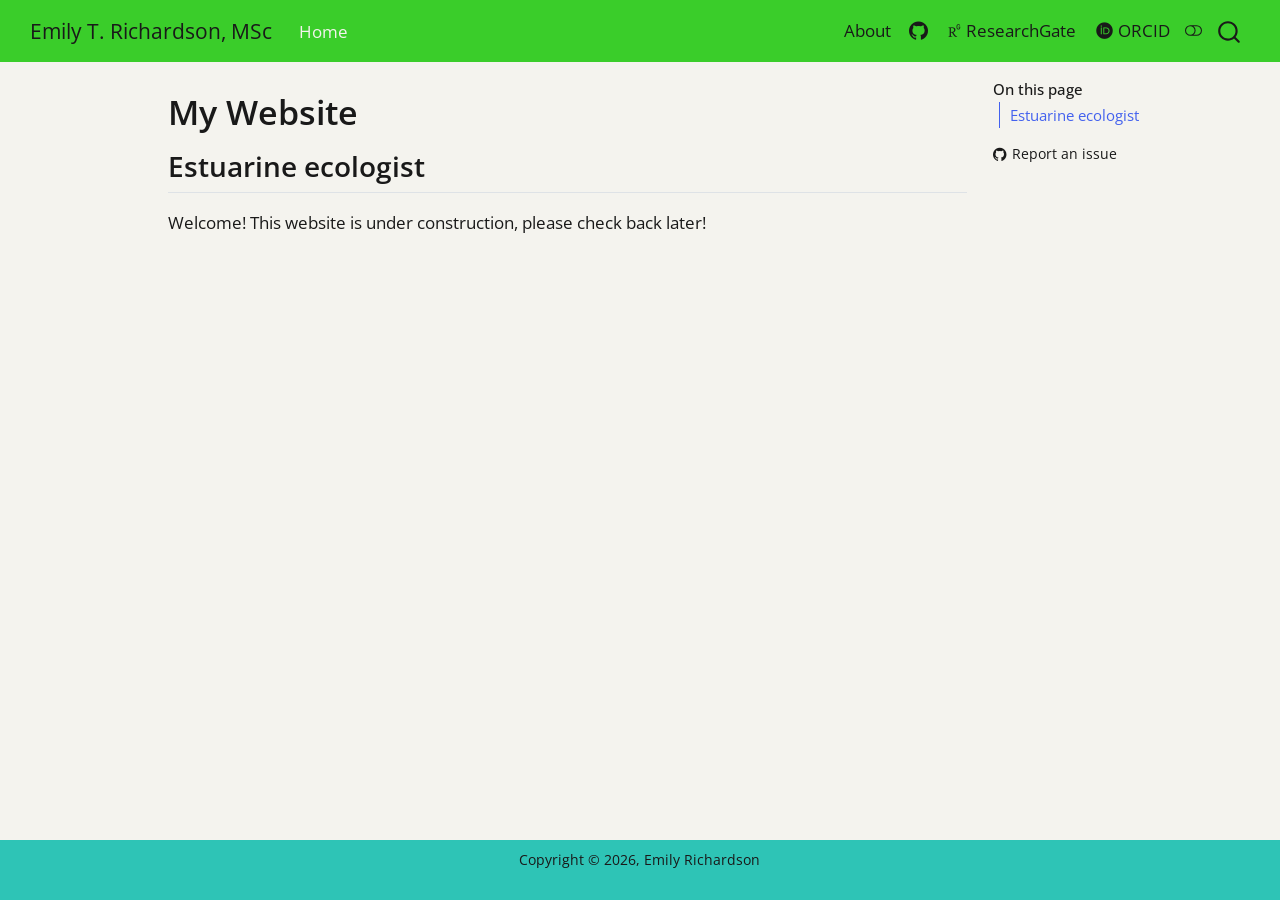
<file: index.html>
<!DOCTYPE html>
<html xmlns="http://www.w3.org/1999/xhtml" lang="en" xml:lang="en"><head>

<meta charset="utf-8">
<meta name="generator" content="quarto-1.9.38">

<meta name="viewport" content="width=device-width, initial-scale=1.0, user-scalable=yes">


<title>My Website – Emily T. Richardson, MSc</title>
<style>
/* Default styles provided by pandoc.
** See https://pandoc.org/MANUAL.html#variables-for-html for config info.
*/
code{white-space: pre-wrap;}
span.smallcaps{font-variant: small-caps;}
div.columns{display: flex; gap: min(4vw, 1.5em);}
div.column{flex: auto; overflow-x: auto;}
div.hanging-indent{margin-left: 1.5em; text-indent: -1.5em;}
ul.task-list{list-style: none;}
ul.task-list li input[type="checkbox"] {
  width: 0.8em;
  margin: 0 0.8em 0.2em -1em; /* quarto-specific, see https://github.com/quarto-dev/quarto-cli/issues/4556 */ 
  vertical-align: middle;
}
</style>


<script src="site_libs/quarto-nav/quarto-nav.js"></script>
<script src="site_libs/quarto-nav/headroom.min.js"></script>
<script src="site_libs/clipboard/clipboard.min.js"></script>
<script src="site_libs/quarto-search/autocomplete.umd.js"></script>
<script src="site_libs/quarto-search/fuse.min.js"></script>
<script src="site_libs/quarto-search/quarto-search.js"></script>
<meta name="quarto:offset" content="./">
<script src="site_libs/quarto-html/quarto.js" type="module"></script>
<script src="site_libs/quarto-html/tabsets/tabsets.js" type="module"></script>
<script src="site_libs/quarto-html/popper.min.js"></script>
<script src="site_libs/quarto-html/tippy.umd.min.js"></script>
<script src="site_libs/quarto-html/anchor.min.js"></script>
<link href="site_libs/quarto-html/tippy.css" rel="stylesheet">
<link href="site_libs/quarto-html/quarto-syntax-highlighting-15634bcf2e68342d4ad2dfa704d543f6.css" rel="stylesheet" class="quarto-color-scheme" id="quarto-text-highlighting-styles">
<link href="site_libs/quarto-html/quarto-syntax-highlighting-dark-0a6b7249c26820e032cb0bd839ff02b1.css" rel="stylesheet" class="quarto-color-scheme quarto-color-alternate" id="quarto-text-highlighting-styles">
<link href="site_libs/quarto-html/quarto-syntax-highlighting-15634bcf2e68342d4ad2dfa704d543f6.css" rel="stylesheet" class="quarto-color-scheme-extra" id="quarto-text-highlighting-styles">
<script src="site_libs/bootstrap/bootstrap.min.js"></script>
<link href="site_libs/bootstrap/bootstrap-icons.css" rel="stylesheet">
<link href="site_libs/bootstrap/bootstrap-7b75dc61f9dab1d1d333e1cc34845684.min.css" rel="stylesheet" append-hash="true" class="quarto-color-scheme" id="quarto-bootstrap" data-mode="light">
<link href="site_libs/bootstrap/bootstrap-dark-8567b7510f5bb4a845d8d3d6c8f8e2b7.min.css" rel="stylesheet" append-hash="true" class="quarto-color-scheme quarto-color-alternate" id="quarto-bootstrap" data-mode="dark">
<link href="site_libs/bootstrap/bootstrap-7b75dc61f9dab1d1d333e1cc34845684.min.css" rel="stylesheet" append-hash="true" class="quarto-color-scheme-extra" id="quarto-bootstrap" data-mode="light">
<link href="site_libs/quarto-contrib/academicons-1.9.4/all.css" rel="stylesheet">
<link href="site_libs/quarto-contrib/academicons-1.9.4/size.css" rel="stylesheet">
<script id="quarto-search-options" type="application/json">{
  "location": "navbar",
  "copy-button": false,
  "collapse-after": 3,
  "panel-placement": "end",
  "type": "overlay",
  "limit": 50,
  "keyboard-shortcut": [
    "f",
    "/",
    "s"
  ],
  "show-item-context": false,
  "language": {
    "search-no-results-text": "No results",
    "search-matching-documents-text": "matching documents",
    "search-copy-link-title": "Copy link to search",
    "search-hide-matches-text": "Hide additional matches",
    "search-more-match-text": "more match in this document",
    "search-more-matches-text": "more matches in this document",
    "search-clear-button-title": "Clear",
    "search-text-placeholder": "",
    "search-detached-cancel-button-title": "Cancel",
    "search-submit-button-title": "Submit",
    "search-label": "Search"
  }
}</script>


</head>

<body class="nav-fixed quarto-light"><script id="quarto-html-before-body" type="application/javascript">
    const toggleBodyColorMode = (bsSheetEl) => {
      const mode = bsSheetEl.getAttribute("data-mode");
      const bodyEl = window.document.querySelector("body");
      if (mode === "dark") {
        bodyEl.classList.add("quarto-dark");
        bodyEl.classList.remove("quarto-light");
      } else {
        bodyEl.classList.add("quarto-light");
        bodyEl.classList.remove("quarto-dark");
      }
    }
    const toggleBodyColorPrimary = () => {
      const bsSheetEl = window.document.querySelector("link#quarto-bootstrap:not([rel=disabled-stylesheet])");
      if (bsSheetEl) {
        toggleBodyColorMode(bsSheetEl);
      }
    }
    const setColorSchemeToggle = (alternate) => {
      const toggles = window.document.querySelectorAll('.quarto-color-scheme-toggle');
      for (let i=0; i < toggles.length; i++) {
        const toggle = toggles[i];
        if (toggle) {
          if (alternate) {
            toggle.classList.add("alternate");
          } else {
            toggle.classList.remove("alternate");
          }
        }
      }
    };
    const toggleColorMode = (alternate) => {
      // Switch the stylesheets
      const primaryStylesheets = window.document.querySelectorAll('link.quarto-color-scheme:not(.quarto-color-alternate)');
      const alternateStylesheets = window.document.querySelectorAll('link.quarto-color-scheme.quarto-color-alternate');
      manageTransitions('#quarto-margin-sidebar .nav-link', false);
      if (alternate) {
        // note: dark is layered on light, we don't disable primary!
        enableStylesheet(alternateStylesheets);
        for (const sheetNode of alternateStylesheets) {
          if (sheetNode.id === "quarto-bootstrap") {
            toggleBodyColorMode(sheetNode);
          }
        }
      } else {
        disableStylesheet(alternateStylesheets);
        enableStylesheet(primaryStylesheets)
        toggleBodyColorPrimary();
      }
      manageTransitions('#quarto-margin-sidebar .nav-link', true);
      // Switch the toggles
      setColorSchemeToggle(alternate)
      // Hack to workaround the fact that safari doesn't
      // properly recolor the scrollbar when toggling (#1455)
      if (navigator.userAgent.indexOf('Safari') > 0 && navigator.userAgent.indexOf('Chrome') == -1) {
        manageTransitions("body", false);
        window.scrollTo(0, 1);
        setTimeout(() => {
          window.scrollTo(0, 0);
          manageTransitions("body", true);
        }, 40);
      }
    }
    const disableStylesheet = (stylesheets) => {
      for (let i=0; i < stylesheets.length; i++) {
        const stylesheet = stylesheets[i];
        stylesheet.rel = 'disabled-stylesheet';
      }
    }
    const enableStylesheet = (stylesheets) => {
      for (let i=0; i < stylesheets.length; i++) {
        const stylesheet = stylesheets[i];
        if(stylesheet.rel !== 'stylesheet') { // for Chrome, which will still FOUC without this check
          stylesheet.rel = 'stylesheet';
        }
      }
    }
    const manageTransitions = (selector, allowTransitions) => {
      const els = window.document.querySelectorAll(selector);
      for (let i=0; i < els.length; i++) {
        const el = els[i];
        if (allowTransitions) {
          el.classList.remove('notransition');
        } else {
          el.classList.add('notransition');
        }
      }
    }
    const isFileUrl = () => {
      return window.location.protocol === 'file:';
    }
    const hasAlternateSentinel = () => {
      let styleSentinel = getColorSchemeSentinel();
      if (styleSentinel !== null) {
        return styleSentinel === "alternate";
      } else {
        return false;
      }
    }
    const setStyleSentinel = (alternate) => {
      const value = alternate ? "alternate" : "default";
      if (!isFileUrl()) {
        window.localStorage.setItem("quarto-color-scheme", value);
      } else {
        localAlternateSentinel = value;
      }
    }
    const getColorSchemeSentinel = () => {
      if (!isFileUrl()) {
        const storageValue = window.localStorage.getItem("quarto-color-scheme");
        return storageValue != null ? storageValue : localAlternateSentinel;
      } else {
        return localAlternateSentinel;
      }
    }
    const toggleGiscusIfUsed = (isAlternate, darkModeDefault) => {
      const baseTheme = document.querySelector('#giscus-base-theme')?.value ?? 'light';
      const alternateTheme = document.querySelector('#giscus-alt-theme')?.value ?? 'dark';
      let newTheme = '';
      if(authorPrefersDark) {
        newTheme = isAlternate ? baseTheme : alternateTheme;
      } else {
        newTheme = isAlternate ? alternateTheme : baseTheme;
      }
      const changeGiscusTheme = () => {
        // From: https://github.com/giscus/giscus/issues/336
        const sendMessage = (message) => {
          const iframe = document.querySelector('iframe.giscus-frame');
          if (!iframe) return;
          iframe.contentWindow.postMessage({ giscus: message }, 'https://giscus.app');
        }
        sendMessage({
          setConfig: {
            theme: newTheme
          }
        });
      }
      const isGiscussLoaded = window.document.querySelector('iframe.giscus-frame') !== null;
      if (isGiscussLoaded) {
        changeGiscusTheme();
      }
    };
    const authorPrefersDark = false;
    const darkModeDefault = authorPrefersDark;
      document.querySelector('link#quarto-text-highlighting-styles.quarto-color-scheme-extra').rel = 'disabled-stylesheet';
      document.querySelector('link#quarto-bootstrap.quarto-color-scheme-extra').rel = 'disabled-stylesheet';
    let localAlternateSentinel = darkModeDefault ? 'alternate' : 'default';
    // Dark / light mode switch
    window.quartoToggleColorScheme = () => {
      // Read the current dark / light value
      let toAlternate = !hasAlternateSentinel();
      toggleColorMode(toAlternate);
      setStyleSentinel(toAlternate);
      toggleGiscusIfUsed(toAlternate, darkModeDefault);
      window.dispatchEvent(new Event('resize'));
    };
    // Switch to dark mode if need be
    if (hasAlternateSentinel()) {
      toggleColorMode(true);
    } else {
      toggleColorMode(false);
    }
  </script>

<div id="quarto-search-results"></div>
  <header id="quarto-header" class="headroom fixed-top">
    <nav class="navbar navbar-expand-lg " data-bs-theme="dark">
      <div class="navbar-container container-fluid">
      <div class="navbar-brand-container mx-auto">
    <a class="navbar-brand" href="./index.html">
    <span class="navbar-title">Emily T. Richardson, MSc</span>
    </a>
  </div>
            <div id="quarto-search" class="" title="Search"></div>
          <button class="navbar-toggler" type="button" data-bs-toggle="collapse" data-bs-target="#navbarCollapse" aria-controls="navbarCollapse" role="menu" aria-expanded="false" aria-label="Toggle navigation" onclick="if (window.quartoToggleHeadroom) { window.quartoToggleHeadroom(); }">
  <span class="navbar-toggler-icon"></span>
</button>
          <div class="collapse navbar-collapse" id="navbarCollapse">
            <ul class="navbar-nav navbar-nav-scroll me-auto">
  <li class="nav-item">
    <a class="nav-link active" href="./index.html" aria-current="page"> 
<span class="menu-text">Home</span></a>
  </li>  
</ul>
            <ul class="navbar-nav navbar-nav-scroll ms-auto">
  <li class="nav-item">
    <a class="nav-link" href="./about.html"> 
<span class="menu-text">About</span></a>
  </li>  
  <li class="nav-item compact">
    <a class="nav-link" href="https://github.com/etrichardson/etrichardson.github.io"> <i class="bi bi-github" role="img">
</i> 
<span class="menu-text"></span></a>
  </li>  
  <li class="nav-item">
    <a class="nav-link" href="https://www.researchgate.net/profile/Emily-Richardson-33"> 
<span class="menu-text"><i class="ai  ai-researchgate" aria-label="researchgate"></i> ResearchGate</span></a>
  </li>  
  <li class="nav-item">
    <a class="nav-link" href="https://orcid.org/0000-0003-2696-8266"> 
<span class="menu-text"><i class="ai  ai-orcid" aria-label="orcid"></i> ORCID</span></a>
  </li>  
</ul>
          </div> <!-- /navcollapse -->
            <div class="quarto-navbar-tools">
  <a href="" class="quarto-color-scheme-toggle quarto-navigation-tool  px-1" onclick="window.quartoToggleColorScheme(); return false;" title="Toggle dark mode"><i class="bi"></i></a>
</div>
      </div> <!-- /container-fluid -->
    </nav>
</header>
<!-- content -->
<div id="quarto-content" class="quarto-container page-columns page-rows-contents page-layout-article page-navbar">
<!-- sidebar -->
<!-- margin-sidebar -->
    <div id="quarto-margin-sidebar" class="sidebar margin-sidebar">
        <nav id="TOC" role="doc-toc" class="toc-active">
    <h2 id="toc-title">On this page</h2>
   
  <ul>
  <li><a href="#estuarine-ecologist" id="toc-estuarine-ecologist" class="nav-link active" data-scroll-target="#estuarine-ecologist">Estuarine ecologist</a></li>
  </ul>
<div class="toc-actions"><ul><li><a href="https://github.com/etrichardson/etrichardson.github.io/issues/new" class="toc-action"><i class="bi bi-github"></i>Report an issue</a></li></ul></div></nav>
    </div>
<!-- main -->
<main class="content" id="quarto-document-content">


<header id="title-block-header" class="quarto-title-block default">
<div class="quarto-title">
<h1 class="title">My Website</h1>
</div>



<div class="quarto-title-meta">

    
  
    
  </div>
  


</header>


<section id="estuarine-ecologist" class="level2">
<h2 class="anchored" data-anchor-id="estuarine-ecologist">Estuarine ecologist</h2>
<p>Welcome! This website is under construction, please check back later!</p>


</section>

</main> <!-- /main -->
<script id="quarto-html-after-body" type="application/javascript">
  window.document.addEventListener("DOMContentLoaded", function (event) {
    // Ensure there is a toggle, if there isn't float one in the top right
    if (window.document.querySelector('.quarto-color-scheme-toggle') === null) {
      const a = window.document.createElement('a');
      a.classList.add('top-right');
      a.classList.add('quarto-color-scheme-toggle');
      a.href = "";
      a.onclick = function() { try { window.quartoToggleColorScheme(); } catch {} return false; };
      const i = window.document.createElement("i");
      i.classList.add('bi');
      a.appendChild(i);
      window.document.body.appendChild(a);
    }
    setColorSchemeToggle(hasAlternateSentinel())
    const icon = "";
    const anchorJS = new window.AnchorJS();
    anchorJS.options = {
      placement: 'right',
      icon: icon
    };
    anchorJS.add('.anchored');
    const isCodeAnnotation = (el) => {
      for (const clz of el.classList) {
        if (clz.startsWith('code-annotation-')) {                     
          return true;
        }
      }
      return false;
    }
    const onCopySuccess = function(e) {
      // button target
      const button = e.trigger;
      // don't keep focus
      button.blur();
      // flash "checked"
      button.classList.add('code-copy-button-checked');
      var currentTitle = button.getAttribute("title");
      button.setAttribute("title", "Copied!");
      let tooltip;
      if (window.bootstrap) {
        button.setAttribute("data-bs-toggle", "tooltip");
        button.setAttribute("data-bs-placement", "left");
        button.setAttribute("data-bs-title", "Copied!");
        tooltip = new bootstrap.Tooltip(button, 
          { trigger: "manual", 
            customClass: "code-copy-button-tooltip",
            offset: [0, -8]});
        tooltip.show();    
      }
      setTimeout(function() {
        if (tooltip) {
          tooltip.hide();
          button.removeAttribute("data-bs-title");
          button.removeAttribute("data-bs-toggle");
          button.removeAttribute("data-bs-placement");
        }
        button.setAttribute("title", currentTitle);
        button.classList.remove('code-copy-button-checked');
      }, 1000);
      // clear code selection
      e.clearSelection();
    }
    const getTextToCopy = function(trigger) {
      const outerScaffold = trigger.parentElement.cloneNode(true);
      const codeEl = outerScaffold.querySelector('code');
      for (const childEl of codeEl.children) {
        if (isCodeAnnotation(childEl)) {
          childEl.remove();
        }
      }
      return codeEl.innerText;
    }
    const clipboard = new window.ClipboardJS('.code-copy-button:not([data-in-quarto-modal])', {
      text: getTextToCopy
    });
    clipboard.on('success', onCopySuccess);
    if (window.document.getElementById('quarto-embedded-source-code-modal')) {
      const clipboardModal = new window.ClipboardJS('.code-copy-button[data-in-quarto-modal]', {
        text: getTextToCopy,
        container: window.document.getElementById('quarto-embedded-source-code-modal')
      });
      clipboardModal.on('success', onCopySuccess);
    }
      var localhostRegex = new RegExp(/^(?:http|https):\/\/localhost\:?[0-9]*\//);
      var mailtoRegex = new RegExp(/^mailto:/);
        var filterRegex = new RegExp("https:\/\/etrichardson\.github\.io\/");
      var isInternal = (href) => {
          return filterRegex.test(href) || localhostRegex.test(href) || mailtoRegex.test(href);
      }
      // Inspect non-navigation links and adorn them if external
     var links = window.document.querySelectorAll('a[href]:not(.nav-link):not(.navbar-brand):not(.toc-action):not(.sidebar-link):not(.sidebar-item-toggle):not(.pagination-link):not(.no-external):not([aria-hidden]):not(.dropdown-item):not(.quarto-navigation-tool):not(.about-link)');
      for (var i=0; i<links.length; i++) {
        const link = links[i];
        if (!isInternal(link.href)) {
          // undo the damage that might have been done by quarto-nav.js in the case of
          // links that we want to consider external
          if (link.dataset.originalHref !== undefined) {
            link.href = link.dataset.originalHref;
          }
            // target, if specified
            link.setAttribute("target", "_blank");
            if (link.getAttribute("rel") === null) {
              link.setAttribute("rel", "noopener");
            }
        }
      }
    function tippyHover(el, contentFn, onTriggerFn, onUntriggerFn) {
      const config = {
        allowHTML: true,
        maxWidth: 500,
        delay: 100,
        arrow: false,
        appendTo: function(el) {
            return el.parentElement;
        },
        interactive: true,
        interactiveBorder: 10,
        theme: 'quarto',
        placement: 'bottom-start',
      };
      if (contentFn) {
        config.content = contentFn;
      }
      if (onTriggerFn) {
        config.onTrigger = onTriggerFn;
      }
      if (onUntriggerFn) {
        config.onUntrigger = onUntriggerFn;
      }
      window.tippy(el, config); 
    }
    const noterefs = window.document.querySelectorAll('a[role="doc-noteref"]');
    for (var i=0; i<noterefs.length; i++) {
      const ref = noterefs[i];
      tippyHover(ref, function() {
        // use id or data attribute instead here
        let href = ref.getAttribute('data-footnote-href') || ref.getAttribute('href');
        try { href = new URL(href).hash; } catch {}
        const id = href.replace(/^#\/?/, "");
        const note = window.document.getElementById(id);
        if (note) {
          return note.innerHTML;
        } else {
          return "";
        }
      });
    }
    const xrefs = window.document.querySelectorAll('a.quarto-xref');
    const processXRef = (id, note) => {
      // Strip column container classes
      const stripColumnClz = (el) => {
        el.classList.remove("page-full", "page-columns");
        if (el.children) {
          for (const child of el.children) {
            stripColumnClz(child);
          }
        }
      }
      stripColumnClz(note)
      if (id === null || id.startsWith('sec-')) {
        // Special case sections, only their first couple elements
        const container = document.createElement("div");
        if (note.children && note.children.length > 2) {
          container.appendChild(note.children[0].cloneNode(true));
          for (let i = 1; i < note.children.length; i++) {
            const child = note.children[i];
            if (child.tagName === "P" && child.innerText === "") {
              continue;
            } else {
              container.appendChild(child.cloneNode(true));
              break;
            }
          }
          if (window.Quarto?.typesetMath) {
            window.Quarto.typesetMath(container);
          }
          return container.innerHTML
        } else {
          if (window.Quarto?.typesetMath) {
            window.Quarto.typesetMath(note);
          }
          return note.innerHTML;
        }
      } else {
        // Remove any anchor links if they are present
        const anchorLink = note.querySelector('a.anchorjs-link');
        if (anchorLink) {
          anchorLink.remove();
        }
        if (window.Quarto?.typesetMath) {
          window.Quarto.typesetMath(note);
        }
        if (note.classList.contains("callout")) {
          return note.outerHTML;
        } else {
          return note.innerHTML;
        }
      }
    }
    for (var i=0; i<xrefs.length; i++) {
      const xref = xrefs[i];
      tippyHover(xref, undefined, function(instance) {
        instance.disable();
        let url = xref.getAttribute('href');
        let hash = undefined; 
        if (url.startsWith('#')) {
          hash = url;
        } else {
          try { hash = new URL(url).hash; } catch {}
        }
        if (hash) {
          const id = hash.replace(/^#\/?/, "");
          const note = window.document.getElementById(id);
          if (note !== null) {
            try {
              const html = processXRef(id, note.cloneNode(true));
              instance.setContent(html);
            } finally {
              instance.enable();
              instance.show();
            }
          } else {
            // See if we can fetch this
            fetch(url.split('#')[0])
            .then(res => res.text())
            .then(html => {
              const parser = new DOMParser();
              const htmlDoc = parser.parseFromString(html, "text/html");
              const note = htmlDoc.getElementById(id);
              if (note !== null) {
                const html = processXRef(id, note);
                instance.setContent(html);
              } 
            }).finally(() => {
              instance.enable();
              instance.show();
            });
          }
        } else {
          // See if we can fetch a full url (with no hash to target)
          // This is a special case and we should probably do some content thinning / targeting
          fetch(url)
          .then(res => res.text())
          .then(html => {
            const parser = new DOMParser();
            const htmlDoc = parser.parseFromString(html, "text/html");
            const note = htmlDoc.querySelector('main.content');
            if (note !== null) {
              // This should only happen for chapter cross references
              // (since there is no id in the URL)
              // remove the first header
              if (note.children.length > 0 && note.children[0].tagName === "HEADER") {
                note.children[0].remove();
              }
              const html = processXRef(null, note);
              instance.setContent(html);
            } 
          }).finally(() => {
            instance.enable();
            instance.show();
          });
        }
      }, function(instance) {
      });
    }
        let selectedAnnoteEl;
        const selectorForAnnotation = ( cell, annotation) => {
          let cellAttr = 'data-code-cell="' + cell + '"';
          let lineAttr = 'data-code-annotation="' +  annotation + '"';
          const selector = 'span[' + cellAttr + '][' + lineAttr + ']';
          return selector;
        }
        const selectCodeLines = (annoteEl) => {
          const doc = window.document;
          const targetCell = annoteEl.getAttribute("data-target-cell");
          const targetAnnotation = annoteEl.getAttribute("data-target-annotation");
          const annoteSpan = window.document.querySelector(selectorForAnnotation(targetCell, targetAnnotation));
          const lines = annoteSpan.getAttribute("data-code-lines").split(",");
          const lineIds = lines.map((line) => {
            return targetCell + "-" + line;
          })
          let top = null;
          let height = null;
          let parent = null;
          if (lineIds.length > 0) {
              //compute the position of the single el (top and bottom and make a div)
              const el = window.document.getElementById(lineIds[0]);
              top = el.offsetTop;
              height = el.offsetHeight;
              parent = el.parentElement.parentElement;
            if (lineIds.length > 1) {
              const lastEl = window.document.getElementById(lineIds[lineIds.length - 1]);
              const bottom = lastEl.offsetTop + lastEl.offsetHeight;
              height = bottom - top;
            }
            if (top !== null && height !== null && parent !== null) {
              // cook up a div (if necessary) and position it 
              let div = window.document.getElementById("code-annotation-line-highlight");
              if (div === null) {
                div = window.document.createElement("div");
                div.setAttribute("id", "code-annotation-line-highlight");
                div.style.position = 'absolute';
                parent.appendChild(div);
              }
              div.style.top = top - 2 + "px";
              div.style.height = height + 4 + "px";
              div.style.left = 0;
              let gutterDiv = window.document.getElementById("code-annotation-line-highlight-gutter");
              if (gutterDiv === null) {
                gutterDiv = window.document.createElement("div");
                gutterDiv.setAttribute("id", "code-annotation-line-highlight-gutter");
                gutterDiv.style.position = 'absolute';
                const codeCell = window.document.getElementById(targetCell);
                const gutter = codeCell.querySelector('.code-annotation-gutter');
                gutter.appendChild(gutterDiv);
              }
              gutterDiv.style.top = top - 2 + "px";
              gutterDiv.style.height = height + 4 + "px";
            }
            selectedAnnoteEl = annoteEl;
          }
        };
        const unselectCodeLines = () => {
          const elementsIds = ["code-annotation-line-highlight", "code-annotation-line-highlight-gutter"];
          elementsIds.forEach((elId) => {
            const div = window.document.getElementById(elId);
            if (div) {
              div.remove();
            }
          });
          selectedAnnoteEl = undefined;
        };
          // Handle positioning of the toggle
      window.addEventListener(
        "resize",
        throttle(() => {
          elRect = undefined;
          if (selectedAnnoteEl) {
            selectCodeLines(selectedAnnoteEl);
          }
        }, 10)
      );
      function throttle(fn, ms) {
      let throttle = false;
      let timer;
        return (...args) => {
          if(!throttle) { // first call gets through
              fn.apply(this, args);
              throttle = true;
          } else { // all the others get throttled
              if(timer) clearTimeout(timer); // cancel #2
              timer = setTimeout(() => {
                fn.apply(this, args);
                timer = throttle = false;
              }, ms);
          }
        };
      }
        // Attach click handler to the DT
        const annoteDls = window.document.querySelectorAll('dt[data-target-cell]');
        for (const annoteDlNode of annoteDls) {
          annoteDlNode.addEventListener('click', (event) => {
            const clickedEl = event.target;
            if (clickedEl !== selectedAnnoteEl) {
              unselectCodeLines();
              const activeEl = window.document.querySelector('dt[data-target-cell].code-annotation-active');
              if (activeEl) {
                activeEl.classList.remove('code-annotation-active');
              }
              selectCodeLines(clickedEl);
              clickedEl.classList.add('code-annotation-active');
            } else {
              // Unselect the line
              unselectCodeLines();
              clickedEl.classList.remove('code-annotation-active');
            }
          });
        }
    const findCites = (el) => {
      const parentEl = el.parentElement;
      if (parentEl) {
        const cites = parentEl.dataset.cites;
        if (cites) {
          return {
            el,
            cites: cites.split(' ')
          };
        } else {
          return findCites(el.parentElement)
        }
      } else {
        return undefined;
      }
    };
    var bibliorefs = window.document.querySelectorAll('a[role="doc-biblioref"]');
    for (var i=0; i<bibliorefs.length; i++) {
      const ref = bibliorefs[i];
      const citeInfo = findCites(ref);
      if (citeInfo) {
        tippyHover(citeInfo.el, function() {
          var popup = window.document.createElement('div');
          citeInfo.cites.forEach(function(cite) {
            var citeDiv = window.document.createElement('div');
            citeDiv.classList.add('hanging-indent');
            citeDiv.classList.add('csl-entry');
            var biblioDiv = window.document.getElementById('ref-' + cite);
            if (biblioDiv) {
              citeDiv.innerHTML = biblioDiv.innerHTML;
            }
            popup.appendChild(citeDiv);
          });
          return popup.innerHTML;
        });
      }
    }
  });
  </script>
</div> <!-- /content -->
<footer class="footer">
  <div class="nav-footer">
    <div class="nav-footer-left">
      &nbsp;
    </div>   
    <div class="nav-footer-center">
<p>Copyright © 2026, Emily Richardson</p>
<div class="toc-actions d-sm-block d-md-none"><ul><li><a href="https://github.com/etrichardson/etrichardson.github.io/issues/new" class="toc-action"><i class="bi bi-github"></i>Report an issue</a></li></ul></div></div>
    <div class="nav-footer-right">
      &nbsp;
    </div>
  </div>
</footer>




</body></html>
</file>
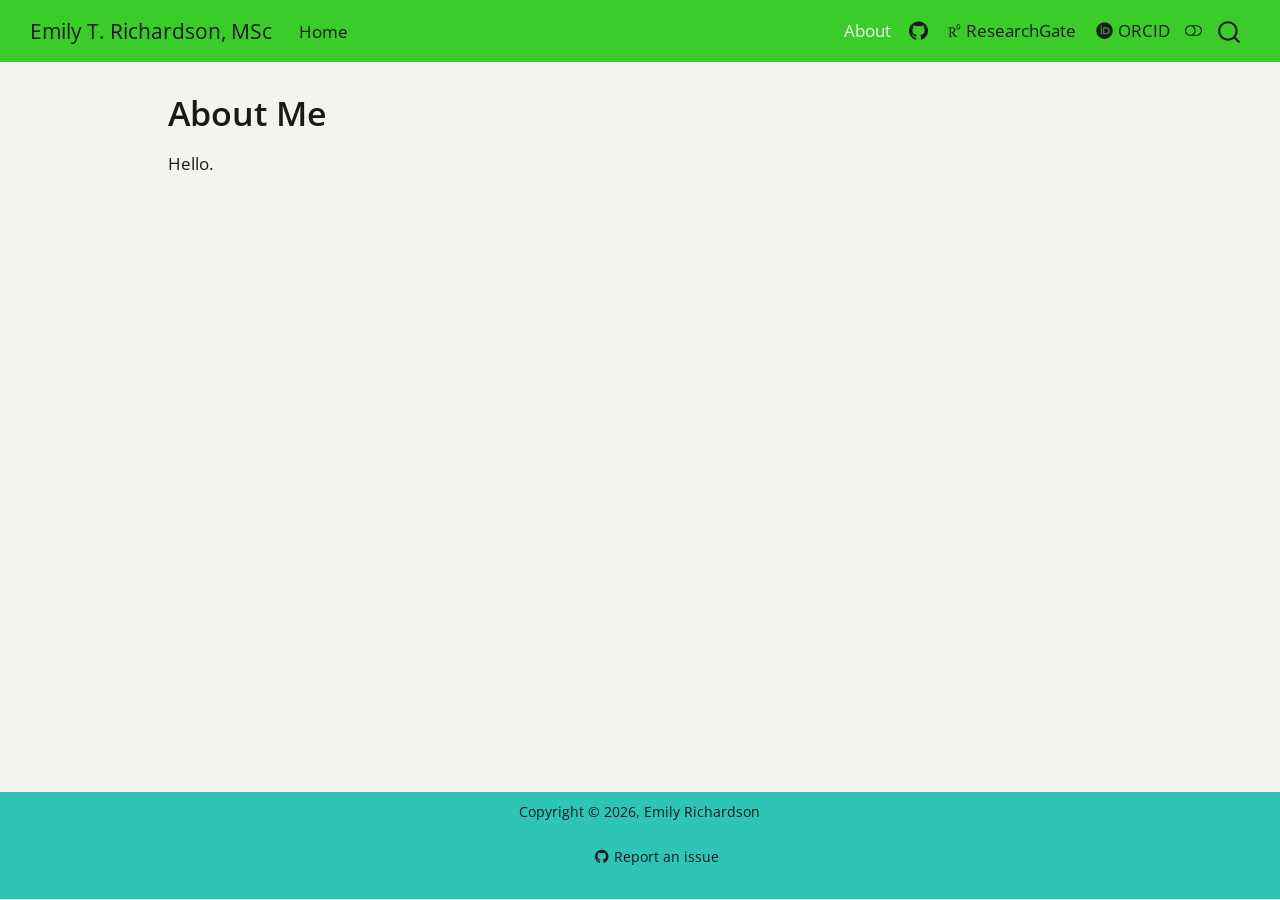
<file: about.html>
<!DOCTYPE html>
<html xmlns="http://www.w3.org/1999/xhtml" lang="en" xml:lang="en"><head>

<meta charset="utf-8">
<meta name="generator" content="quarto-1.9.38">

<meta name="viewport" content="width=device-width, initial-scale=1.0, user-scalable=yes">


<title>About Me – Emily T. Richardson, MSc</title>
<style>
/* Default styles provided by pandoc.
** See https://pandoc.org/MANUAL.html#variables-for-html for config info.
*/
code{white-space: pre-wrap;}
span.smallcaps{font-variant: small-caps;}
div.columns{display: flex; gap: min(4vw, 1.5em);}
div.column{flex: auto; overflow-x: auto;}
div.hanging-indent{margin-left: 1.5em; text-indent: -1.5em;}
ul.task-list{list-style: none;}
ul.task-list li input[type="checkbox"] {
  width: 0.8em;
  margin: 0 0.8em 0.2em -1em; /* quarto-specific, see https://github.com/quarto-dev/quarto-cli/issues/4556 */ 
  vertical-align: middle;
}
</style>


<script src="site_libs/quarto-nav/quarto-nav.js"></script>
<script src="site_libs/quarto-nav/headroom.min.js"></script>
<script src="site_libs/clipboard/clipboard.min.js"></script>
<script src="site_libs/quarto-search/autocomplete.umd.js"></script>
<script src="site_libs/quarto-search/fuse.min.js"></script>
<script src="site_libs/quarto-search/quarto-search.js"></script>
<meta name="quarto:offset" content="./">
<script src="site_libs/quarto-html/quarto.js" type="module"></script>
<script src="site_libs/quarto-html/tabsets/tabsets.js" type="module"></script>
<script src="site_libs/quarto-html/popper.min.js"></script>
<script src="site_libs/quarto-html/tippy.umd.min.js"></script>
<script src="site_libs/quarto-html/anchor.min.js"></script>
<link href="site_libs/quarto-html/tippy.css" rel="stylesheet">
<link href="site_libs/quarto-html/quarto-syntax-highlighting-15634bcf2e68342d4ad2dfa704d543f6.css" rel="stylesheet" class="quarto-color-scheme" id="quarto-text-highlighting-styles">
<link href="site_libs/quarto-html/quarto-syntax-highlighting-dark-0a6b7249c26820e032cb0bd839ff02b1.css" rel="stylesheet" class="quarto-color-scheme quarto-color-alternate" id="quarto-text-highlighting-styles">
<link href="site_libs/quarto-html/quarto-syntax-highlighting-15634bcf2e68342d4ad2dfa704d543f6.css" rel="stylesheet" class="quarto-color-scheme-extra" id="quarto-text-highlighting-styles">
<script src="site_libs/bootstrap/bootstrap.min.js"></script>
<link href="site_libs/bootstrap/bootstrap-icons.css" rel="stylesheet">
<link href="site_libs/bootstrap/bootstrap-7b75dc61f9dab1d1d333e1cc34845684.min.css" rel="stylesheet" append-hash="true" class="quarto-color-scheme" id="quarto-bootstrap" data-mode="light">
<link href="site_libs/bootstrap/bootstrap-dark-8567b7510f5bb4a845d8d3d6c8f8e2b7.min.css" rel="stylesheet" append-hash="true" class="quarto-color-scheme quarto-color-alternate" id="quarto-bootstrap" data-mode="dark">
<link href="site_libs/bootstrap/bootstrap-7b75dc61f9dab1d1d333e1cc34845684.min.css" rel="stylesheet" append-hash="true" class="quarto-color-scheme-extra" id="quarto-bootstrap" data-mode="light">
<link href="site_libs/quarto-contrib/academicons-1.9.4/all.css" rel="stylesheet">
<link href="site_libs/quarto-contrib/academicons-1.9.4/size.css" rel="stylesheet">
<script id="quarto-search-options" type="application/json">{
  "location": "navbar",
  "copy-button": false,
  "collapse-after": 3,
  "panel-placement": "end",
  "type": "overlay",
  "limit": 50,
  "keyboard-shortcut": [
    "f",
    "/",
    "s"
  ],
  "show-item-context": false,
  "language": {
    "search-no-results-text": "No results",
    "search-matching-documents-text": "matching documents",
    "search-copy-link-title": "Copy link to search",
    "search-hide-matches-text": "Hide additional matches",
    "search-more-match-text": "more match in this document",
    "search-more-matches-text": "more matches in this document",
    "search-clear-button-title": "Clear",
    "search-text-placeholder": "",
    "search-detached-cancel-button-title": "Cancel",
    "search-submit-button-title": "Submit",
    "search-label": "Search"
  }
}</script>


</head>

<body class="nav-fixed quarto-light"><script id="quarto-html-before-body" type="application/javascript">
    const toggleBodyColorMode = (bsSheetEl) => {
      const mode = bsSheetEl.getAttribute("data-mode");
      const bodyEl = window.document.querySelector("body");
      if (mode === "dark") {
        bodyEl.classList.add("quarto-dark");
        bodyEl.classList.remove("quarto-light");
      } else {
        bodyEl.classList.add("quarto-light");
        bodyEl.classList.remove("quarto-dark");
      }
    }
    const toggleBodyColorPrimary = () => {
      const bsSheetEl = window.document.querySelector("link#quarto-bootstrap:not([rel=disabled-stylesheet])");
      if (bsSheetEl) {
        toggleBodyColorMode(bsSheetEl);
      }
    }
    const setColorSchemeToggle = (alternate) => {
      const toggles = window.document.querySelectorAll('.quarto-color-scheme-toggle');
      for (let i=0; i < toggles.length; i++) {
        const toggle = toggles[i];
        if (toggle) {
          if (alternate) {
            toggle.classList.add("alternate");
          } else {
            toggle.classList.remove("alternate");
          }
        }
      }
    };
    const toggleColorMode = (alternate) => {
      // Switch the stylesheets
      const primaryStylesheets = window.document.querySelectorAll('link.quarto-color-scheme:not(.quarto-color-alternate)');
      const alternateStylesheets = window.document.querySelectorAll('link.quarto-color-scheme.quarto-color-alternate');
      manageTransitions('#quarto-margin-sidebar .nav-link', false);
      if (alternate) {
        // note: dark is layered on light, we don't disable primary!
        enableStylesheet(alternateStylesheets);
        for (const sheetNode of alternateStylesheets) {
          if (sheetNode.id === "quarto-bootstrap") {
            toggleBodyColorMode(sheetNode);
          }
        }
      } else {
        disableStylesheet(alternateStylesheets);
        enableStylesheet(primaryStylesheets)
        toggleBodyColorPrimary();
      }
      manageTransitions('#quarto-margin-sidebar .nav-link', true);
      // Switch the toggles
      setColorSchemeToggle(alternate)
      // Hack to workaround the fact that safari doesn't
      // properly recolor the scrollbar when toggling (#1455)
      if (navigator.userAgent.indexOf('Safari') > 0 && navigator.userAgent.indexOf('Chrome') == -1) {
        manageTransitions("body", false);
        window.scrollTo(0, 1);
        setTimeout(() => {
          window.scrollTo(0, 0);
          manageTransitions("body", true);
        }, 40);
      }
    }
    const disableStylesheet = (stylesheets) => {
      for (let i=0; i < stylesheets.length; i++) {
        const stylesheet = stylesheets[i];
        stylesheet.rel = 'disabled-stylesheet';
      }
    }
    const enableStylesheet = (stylesheets) => {
      for (let i=0; i < stylesheets.length; i++) {
        const stylesheet = stylesheets[i];
        if(stylesheet.rel !== 'stylesheet') { // for Chrome, which will still FOUC without this check
          stylesheet.rel = 'stylesheet';
        }
      }
    }
    const manageTransitions = (selector, allowTransitions) => {
      const els = window.document.querySelectorAll(selector);
      for (let i=0; i < els.length; i++) {
        const el = els[i];
        if (allowTransitions) {
          el.classList.remove('notransition');
        } else {
          el.classList.add('notransition');
        }
      }
    }
    const isFileUrl = () => {
      return window.location.protocol === 'file:';
    }
    const hasAlternateSentinel = () => {
      let styleSentinel = getColorSchemeSentinel();
      if (styleSentinel !== null) {
        return styleSentinel === "alternate";
      } else {
        return false;
      }
    }
    const setStyleSentinel = (alternate) => {
      const value = alternate ? "alternate" : "default";
      if (!isFileUrl()) {
        window.localStorage.setItem("quarto-color-scheme", value);
      } else {
        localAlternateSentinel = value;
      }
    }
    const getColorSchemeSentinel = () => {
      if (!isFileUrl()) {
        const storageValue = window.localStorage.getItem("quarto-color-scheme");
        return storageValue != null ? storageValue : localAlternateSentinel;
      } else {
        return localAlternateSentinel;
      }
    }
    const toggleGiscusIfUsed = (isAlternate, darkModeDefault) => {
      const baseTheme = document.querySelector('#giscus-base-theme')?.value ?? 'light';
      const alternateTheme = document.querySelector('#giscus-alt-theme')?.value ?? 'dark';
      let newTheme = '';
      if(authorPrefersDark) {
        newTheme = isAlternate ? baseTheme : alternateTheme;
      } else {
        newTheme = isAlternate ? alternateTheme : baseTheme;
      }
      const changeGiscusTheme = () => {
        // From: https://github.com/giscus/giscus/issues/336
        const sendMessage = (message) => {
          const iframe = document.querySelector('iframe.giscus-frame');
          if (!iframe) return;
          iframe.contentWindow.postMessage({ giscus: message }, 'https://giscus.app');
        }
        sendMessage({
          setConfig: {
            theme: newTheme
          }
        });
      }
      const isGiscussLoaded = window.document.querySelector('iframe.giscus-frame') !== null;
      if (isGiscussLoaded) {
        changeGiscusTheme();
      }
    };
    const authorPrefersDark = false;
    const darkModeDefault = authorPrefersDark;
      document.querySelector('link#quarto-text-highlighting-styles.quarto-color-scheme-extra').rel = 'disabled-stylesheet';
      document.querySelector('link#quarto-bootstrap.quarto-color-scheme-extra').rel = 'disabled-stylesheet';
    let localAlternateSentinel = darkModeDefault ? 'alternate' : 'default';
    // Dark / light mode switch
    window.quartoToggleColorScheme = () => {
      // Read the current dark / light value
      let toAlternate = !hasAlternateSentinel();
      toggleColorMode(toAlternate);
      setStyleSentinel(toAlternate);
      toggleGiscusIfUsed(toAlternate, darkModeDefault);
      window.dispatchEvent(new Event('resize'));
    };
    // Switch to dark mode if need be
    if (hasAlternateSentinel()) {
      toggleColorMode(true);
    } else {
      toggleColorMode(false);
    }
  </script>

<div id="quarto-search-results"></div>
  <header id="quarto-header" class="headroom fixed-top">
    <nav class="navbar navbar-expand-lg " data-bs-theme="dark">
      <div class="navbar-container container-fluid">
      <div class="navbar-brand-container mx-auto">
    <a class="navbar-brand" href="./index.html">
    <span class="navbar-title">Emily T. Richardson, MSc</span>
    </a>
  </div>
            <div id="quarto-search" class="" title="Search"></div>
          <button class="navbar-toggler" type="button" data-bs-toggle="collapse" data-bs-target="#navbarCollapse" aria-controls="navbarCollapse" role="menu" aria-expanded="false" aria-label="Toggle navigation" onclick="if (window.quartoToggleHeadroom) { window.quartoToggleHeadroom(); }">
  <span class="navbar-toggler-icon"></span>
</button>
          <div class="collapse navbar-collapse" id="navbarCollapse">
            <ul class="navbar-nav navbar-nav-scroll me-auto">
  <li class="nav-item">
    <a class="nav-link" href="./index.html"> 
<span class="menu-text">Home</span></a>
  </li>  
</ul>
            <ul class="navbar-nav navbar-nav-scroll ms-auto">
  <li class="nav-item">
    <a class="nav-link active" href="./about.html" aria-current="page"> 
<span class="menu-text">About</span></a>
  </li>  
  <li class="nav-item compact">
    <a class="nav-link" href="https://github.com/etrichardson/etrichardson.github.io"> <i class="bi bi-github" role="img">
</i> 
<span class="menu-text"></span></a>
  </li>  
  <li class="nav-item">
    <a class="nav-link" href="https://www.researchgate.net/profile/Emily-Richardson-33"> 
<span class="menu-text"><i class="ai  ai-researchgate" aria-label="researchgate"></i> ResearchGate</span></a>
  </li>  
  <li class="nav-item">
    <a class="nav-link" href="https://orcid.org/0000-0003-2696-8266"> 
<span class="menu-text"><i class="ai  ai-orcid" aria-label="orcid"></i> ORCID</span></a>
  </li>  
</ul>
          </div> <!-- /navcollapse -->
            <div class="quarto-navbar-tools">
  <a href="" class="quarto-color-scheme-toggle quarto-navigation-tool  px-1" onclick="window.quartoToggleColorScheme(); return false;" title="Toggle dark mode"><i class="bi"></i></a>
</div>
      </div> <!-- /container-fluid -->
    </nav>
</header>
<!-- content -->
<div id="quarto-content" class="quarto-container page-columns page-rows-contents page-layout-article page-navbar">
<!-- sidebar -->
<!-- margin-sidebar -->
    <div id="quarto-margin-sidebar" class="sidebar margin-sidebar zindex-bottom">
        
    </div>
<!-- main -->
<main class="content" id="quarto-document-content">


<header id="title-block-header" class="quarto-title-block default">
<div class="quarto-title">
<h1 class="title">About Me</h1>
</div>



<div class="quarto-title-meta">

    
  
    
  </div>
  


</header>


<p>Hello.</p>



</main> <!-- /main -->
<script id="quarto-html-after-body" type="application/javascript">
  window.document.addEventListener("DOMContentLoaded", function (event) {
    // Ensure there is a toggle, if there isn't float one in the top right
    if (window.document.querySelector('.quarto-color-scheme-toggle') === null) {
      const a = window.document.createElement('a');
      a.classList.add('top-right');
      a.classList.add('quarto-color-scheme-toggle');
      a.href = "";
      a.onclick = function() { try { window.quartoToggleColorScheme(); } catch {} return false; };
      const i = window.document.createElement("i");
      i.classList.add('bi');
      a.appendChild(i);
      window.document.body.appendChild(a);
    }
    setColorSchemeToggle(hasAlternateSentinel())
    const icon = "";
    const anchorJS = new window.AnchorJS();
    anchorJS.options = {
      placement: 'right',
      icon: icon
    };
    anchorJS.add('.anchored');
    const isCodeAnnotation = (el) => {
      for (const clz of el.classList) {
        if (clz.startsWith('code-annotation-')) {                     
          return true;
        }
      }
      return false;
    }
    const onCopySuccess = function(e) {
      // button target
      const button = e.trigger;
      // don't keep focus
      button.blur();
      // flash "checked"
      button.classList.add('code-copy-button-checked');
      var currentTitle = button.getAttribute("title");
      button.setAttribute("title", "Copied!");
      let tooltip;
      if (window.bootstrap) {
        button.setAttribute("data-bs-toggle", "tooltip");
        button.setAttribute("data-bs-placement", "left");
        button.setAttribute("data-bs-title", "Copied!");
        tooltip = new bootstrap.Tooltip(button, 
          { trigger: "manual", 
            customClass: "code-copy-button-tooltip",
            offset: [0, -8]});
        tooltip.show();    
      }
      setTimeout(function() {
        if (tooltip) {
          tooltip.hide();
          button.removeAttribute("data-bs-title");
          button.removeAttribute("data-bs-toggle");
          button.removeAttribute("data-bs-placement");
        }
        button.setAttribute("title", currentTitle);
        button.classList.remove('code-copy-button-checked');
      }, 1000);
      // clear code selection
      e.clearSelection();
    }
    const getTextToCopy = function(trigger) {
      const outerScaffold = trigger.parentElement.cloneNode(true);
      const codeEl = outerScaffold.querySelector('code');
      for (const childEl of codeEl.children) {
        if (isCodeAnnotation(childEl)) {
          childEl.remove();
        }
      }
      return codeEl.innerText;
    }
    const clipboard = new window.ClipboardJS('.code-copy-button:not([data-in-quarto-modal])', {
      text: getTextToCopy
    });
    clipboard.on('success', onCopySuccess);
    if (window.document.getElementById('quarto-embedded-source-code-modal')) {
      const clipboardModal = new window.ClipboardJS('.code-copy-button[data-in-quarto-modal]', {
        text: getTextToCopy,
        container: window.document.getElementById('quarto-embedded-source-code-modal')
      });
      clipboardModal.on('success', onCopySuccess);
    }
      var localhostRegex = new RegExp(/^(?:http|https):\/\/localhost\:?[0-9]*\//);
      var mailtoRegex = new RegExp(/^mailto:/);
        var filterRegex = new RegExp("https:\/\/etrichardson\.github\.io\/");
      var isInternal = (href) => {
          return filterRegex.test(href) || localhostRegex.test(href) || mailtoRegex.test(href);
      }
      // Inspect non-navigation links and adorn them if external
     var links = window.document.querySelectorAll('a[href]:not(.nav-link):not(.navbar-brand):not(.toc-action):not(.sidebar-link):not(.sidebar-item-toggle):not(.pagination-link):not(.no-external):not([aria-hidden]):not(.dropdown-item):not(.quarto-navigation-tool):not(.about-link)');
      for (var i=0; i<links.length; i++) {
        const link = links[i];
        if (!isInternal(link.href)) {
          // undo the damage that might have been done by quarto-nav.js in the case of
          // links that we want to consider external
          if (link.dataset.originalHref !== undefined) {
            link.href = link.dataset.originalHref;
          }
            // target, if specified
            link.setAttribute("target", "_blank");
            if (link.getAttribute("rel") === null) {
              link.setAttribute("rel", "noopener");
            }
        }
      }
    function tippyHover(el, contentFn, onTriggerFn, onUntriggerFn) {
      const config = {
        allowHTML: true,
        maxWidth: 500,
        delay: 100,
        arrow: false,
        appendTo: function(el) {
            return el.parentElement;
        },
        interactive: true,
        interactiveBorder: 10,
        theme: 'quarto',
        placement: 'bottom-start',
      };
      if (contentFn) {
        config.content = contentFn;
      }
      if (onTriggerFn) {
        config.onTrigger = onTriggerFn;
      }
      if (onUntriggerFn) {
        config.onUntrigger = onUntriggerFn;
      }
      window.tippy(el, config); 
    }
    const noterefs = window.document.querySelectorAll('a[role="doc-noteref"]');
    for (var i=0; i<noterefs.length; i++) {
      const ref = noterefs[i];
      tippyHover(ref, function() {
        // use id or data attribute instead here
        let href = ref.getAttribute('data-footnote-href') || ref.getAttribute('href');
        try { href = new URL(href).hash; } catch {}
        const id = href.replace(/^#\/?/, "");
        const note = window.document.getElementById(id);
        if (note) {
          return note.innerHTML;
        } else {
          return "";
        }
      });
    }
    const xrefs = window.document.querySelectorAll('a.quarto-xref');
    const processXRef = (id, note) => {
      // Strip column container classes
      const stripColumnClz = (el) => {
        el.classList.remove("page-full", "page-columns");
        if (el.children) {
          for (const child of el.children) {
            stripColumnClz(child);
          }
        }
      }
      stripColumnClz(note)
      if (id === null || id.startsWith('sec-')) {
        // Special case sections, only their first couple elements
        const container = document.createElement("div");
        if (note.children && note.children.length > 2) {
          container.appendChild(note.children[0].cloneNode(true));
          for (let i = 1; i < note.children.length; i++) {
            const child = note.children[i];
            if (child.tagName === "P" && child.innerText === "") {
              continue;
            } else {
              container.appendChild(child.cloneNode(true));
              break;
            }
          }
          if (window.Quarto?.typesetMath) {
            window.Quarto.typesetMath(container);
          }
          return container.innerHTML
        } else {
          if (window.Quarto?.typesetMath) {
            window.Quarto.typesetMath(note);
          }
          return note.innerHTML;
        }
      } else {
        // Remove any anchor links if they are present
        const anchorLink = note.querySelector('a.anchorjs-link');
        if (anchorLink) {
          anchorLink.remove();
        }
        if (window.Quarto?.typesetMath) {
          window.Quarto.typesetMath(note);
        }
        if (note.classList.contains("callout")) {
          return note.outerHTML;
        } else {
          return note.innerHTML;
        }
      }
    }
    for (var i=0; i<xrefs.length; i++) {
      const xref = xrefs[i];
      tippyHover(xref, undefined, function(instance) {
        instance.disable();
        let url = xref.getAttribute('href');
        let hash = undefined; 
        if (url.startsWith('#')) {
          hash = url;
        } else {
          try { hash = new URL(url).hash; } catch {}
        }
        if (hash) {
          const id = hash.replace(/^#\/?/, "");
          const note = window.document.getElementById(id);
          if (note !== null) {
            try {
              const html = processXRef(id, note.cloneNode(true));
              instance.setContent(html);
            } finally {
              instance.enable();
              instance.show();
            }
          } else {
            // See if we can fetch this
            fetch(url.split('#')[0])
            .then(res => res.text())
            .then(html => {
              const parser = new DOMParser();
              const htmlDoc = parser.parseFromString(html, "text/html");
              const note = htmlDoc.getElementById(id);
              if (note !== null) {
                const html = processXRef(id, note);
                instance.setContent(html);
              } 
            }).finally(() => {
              instance.enable();
              instance.show();
            });
          }
        } else {
          // See if we can fetch a full url (with no hash to target)
          // This is a special case and we should probably do some content thinning / targeting
          fetch(url)
          .then(res => res.text())
          .then(html => {
            const parser = new DOMParser();
            const htmlDoc = parser.parseFromString(html, "text/html");
            const note = htmlDoc.querySelector('main.content');
            if (note !== null) {
              // This should only happen for chapter cross references
              // (since there is no id in the URL)
              // remove the first header
              if (note.children.length > 0 && note.children[0].tagName === "HEADER") {
                note.children[0].remove();
              }
              const html = processXRef(null, note);
              instance.setContent(html);
            } 
          }).finally(() => {
            instance.enable();
            instance.show();
          });
        }
      }, function(instance) {
      });
    }
        let selectedAnnoteEl;
        const selectorForAnnotation = ( cell, annotation) => {
          let cellAttr = 'data-code-cell="' + cell + '"';
          let lineAttr = 'data-code-annotation="' +  annotation + '"';
          const selector = 'span[' + cellAttr + '][' + lineAttr + ']';
          return selector;
        }
        const selectCodeLines = (annoteEl) => {
          const doc = window.document;
          const targetCell = annoteEl.getAttribute("data-target-cell");
          const targetAnnotation = annoteEl.getAttribute("data-target-annotation");
          const annoteSpan = window.document.querySelector(selectorForAnnotation(targetCell, targetAnnotation));
          const lines = annoteSpan.getAttribute("data-code-lines").split(",");
          const lineIds = lines.map((line) => {
            return targetCell + "-" + line;
          })
          let top = null;
          let height = null;
          let parent = null;
          if (lineIds.length > 0) {
              //compute the position of the single el (top and bottom and make a div)
              const el = window.document.getElementById(lineIds[0]);
              top = el.offsetTop;
              height = el.offsetHeight;
              parent = el.parentElement.parentElement;
            if (lineIds.length > 1) {
              const lastEl = window.document.getElementById(lineIds[lineIds.length - 1]);
              const bottom = lastEl.offsetTop + lastEl.offsetHeight;
              height = bottom - top;
            }
            if (top !== null && height !== null && parent !== null) {
              // cook up a div (if necessary) and position it 
              let div = window.document.getElementById("code-annotation-line-highlight");
              if (div === null) {
                div = window.document.createElement("div");
                div.setAttribute("id", "code-annotation-line-highlight");
                div.style.position = 'absolute';
                parent.appendChild(div);
              }
              div.style.top = top - 2 + "px";
              div.style.height = height + 4 + "px";
              div.style.left = 0;
              let gutterDiv = window.document.getElementById("code-annotation-line-highlight-gutter");
              if (gutterDiv === null) {
                gutterDiv = window.document.createElement("div");
                gutterDiv.setAttribute("id", "code-annotation-line-highlight-gutter");
                gutterDiv.style.position = 'absolute';
                const codeCell = window.document.getElementById(targetCell);
                const gutter = codeCell.querySelector('.code-annotation-gutter');
                gutter.appendChild(gutterDiv);
              }
              gutterDiv.style.top = top - 2 + "px";
              gutterDiv.style.height = height + 4 + "px";
            }
            selectedAnnoteEl = annoteEl;
          }
        };
        const unselectCodeLines = () => {
          const elementsIds = ["code-annotation-line-highlight", "code-annotation-line-highlight-gutter"];
          elementsIds.forEach((elId) => {
            const div = window.document.getElementById(elId);
            if (div) {
              div.remove();
            }
          });
          selectedAnnoteEl = undefined;
        };
          // Handle positioning of the toggle
      window.addEventListener(
        "resize",
        throttle(() => {
          elRect = undefined;
          if (selectedAnnoteEl) {
            selectCodeLines(selectedAnnoteEl);
          }
        }, 10)
      );
      function throttle(fn, ms) {
      let throttle = false;
      let timer;
        return (...args) => {
          if(!throttle) { // first call gets through
              fn.apply(this, args);
              throttle = true;
          } else { // all the others get throttled
              if(timer) clearTimeout(timer); // cancel #2
              timer = setTimeout(() => {
                fn.apply(this, args);
                timer = throttle = false;
              }, ms);
          }
        };
      }
        // Attach click handler to the DT
        const annoteDls = window.document.querySelectorAll('dt[data-target-cell]');
        for (const annoteDlNode of annoteDls) {
          annoteDlNode.addEventListener('click', (event) => {
            const clickedEl = event.target;
            if (clickedEl !== selectedAnnoteEl) {
              unselectCodeLines();
              const activeEl = window.document.querySelector('dt[data-target-cell].code-annotation-active');
              if (activeEl) {
                activeEl.classList.remove('code-annotation-active');
              }
              selectCodeLines(clickedEl);
              clickedEl.classList.add('code-annotation-active');
            } else {
              // Unselect the line
              unselectCodeLines();
              clickedEl.classList.remove('code-annotation-active');
            }
          });
        }
    const findCites = (el) => {
      const parentEl = el.parentElement;
      if (parentEl) {
        const cites = parentEl.dataset.cites;
        if (cites) {
          return {
            el,
            cites: cites.split(' ')
          };
        } else {
          return findCites(el.parentElement)
        }
      } else {
        return undefined;
      }
    };
    var bibliorefs = window.document.querySelectorAll('a[role="doc-biblioref"]');
    for (var i=0; i<bibliorefs.length; i++) {
      const ref = bibliorefs[i];
      const citeInfo = findCites(ref);
      if (citeInfo) {
        tippyHover(citeInfo.el, function() {
          var popup = window.document.createElement('div');
          citeInfo.cites.forEach(function(cite) {
            var citeDiv = window.document.createElement('div');
            citeDiv.classList.add('hanging-indent');
            citeDiv.classList.add('csl-entry');
            var biblioDiv = window.document.getElementById('ref-' + cite);
            if (biblioDiv) {
              citeDiv.innerHTML = biblioDiv.innerHTML;
            }
            popup.appendChild(citeDiv);
          });
          return popup.innerHTML;
        });
      }
    }
  });
  </script>
</div> <!-- /content -->
<footer class="footer">
  <div class="nav-footer">
    <div class="nav-footer-left">
      &nbsp;
    </div>   
    <div class="nav-footer-center">
<p>Copyright © 2026, Emily Richardson</p>
<div class="toc-actions"><ul><li><a href="https://github.com/etrichardson/etrichardson.github.io/issues/new" class="toc-action"><i class="bi bi-github"></i>Report an issue</a></li></ul></div></div>
    <div class="nav-footer-right">
      &nbsp;
    </div>
  </div>
</footer>




</body></html>
</file>
<file: site_libs/quarto-html/tippy.css>
.tippy-box[data-animation=fade][data-state=hidden]{opacity:0}[data-tippy-root]{max-width:calc(100vw - 10px)}.tippy-box{position:relative;background-color:#333;color:#fff;border-radius:4px;font-size:14px;line-height:1.4;white-space:normal;outline:0;transition-property:transform,visibility,opacity}.tippy-box[data-placement^=top]>.tippy-arrow{bottom:0}.tippy-box[data-placement^=top]>.tippy-arrow:before{bottom:-7px;left:0;border-width:8px 8px 0;border-top-color:initial;transform-origin:center top}.tippy-box[data-placement^=bottom]>.tippy-arrow{top:0}.tippy-box[data-placement^=bottom]>.tippy-arrow:before{top:-7px;left:0;border-width:0 8px 8px;border-bottom-color:initial;transform-origin:center bottom}.tippy-box[data-placement^=left]>.tippy-arrow{right:0}.tippy-box[data-placement^=left]>.tippy-arrow:before{border-width:8px 0 8px 8px;border-left-color:initial;right:-7px;transform-origin:center left}.tippy-box[data-placement^=right]>.tippy-arrow{left:0}.tippy-box[data-placement^=right]>.tippy-arrow:before{left:-7px;border-width:8px 8px 8px 0;border-right-color:initial;transform-origin:center right}.tippy-box[data-inertia][data-state=visible]{transition-timing-function:cubic-bezier(.54,1.5,.38,1.11)}.tippy-arrow{width:16px;height:16px;color:#333}.tippy-arrow:before{content:"";position:absolute;border-color:transparent;border-style:solid}.tippy-content{position:relative;padding:5px 9px;z-index:1}
</file>
<file: site_libs/quarto-html/quarto-syntax-highlighting-15634bcf2e68342d4ad2dfa704d543f6.css>
/* quarto syntax highlight colors */
:root {
  --quarto-hl-ot-color: #003B4F;
  --quarto-hl-at-color: #657422;
  --quarto-hl-ss-color: #20794D;
  --quarto-hl-an-color: #5E5E5E;
  --quarto-hl-fu-color: #4758AB;
  --quarto-hl-st-color: #20794D;
  --quarto-hl-cf-color: #003B4F;
  --quarto-hl-op-color: #5E5E5E;
  --quarto-hl-er-color: #AD0000;
  --quarto-hl-bn-color: #AD0000;
  --quarto-hl-al-color: #AD0000;
  --quarto-hl-va-color: #111111;
  --quarto-hl-bu-color: inherit;
  --quarto-hl-ex-color: inherit;
  --quarto-hl-pp-color: #AD0000;
  --quarto-hl-in-color: #5E5E5E;
  --quarto-hl-vs-color: #20794D;
  --quarto-hl-wa-color: #5E5E5E;
  --quarto-hl-do-color: #5E5E5E;
  --quarto-hl-im-color: #00769E;
  --quarto-hl-ch-color: #20794D;
  --quarto-hl-dt-color: #AD0000;
  --quarto-hl-fl-color: #AD0000;
  --quarto-hl-co-color: #5E5E5E;
  --quarto-hl-cv-color: #5E5E5E;
  --quarto-hl-cn-color: #8f5902;
  --quarto-hl-sc-color: #5E5E5E;
  --quarto-hl-dv-color: #AD0000;
  --quarto-hl-kw-color: #003B4F;
}

/* other quarto variables */
:root {
  --quarto-font-monospace: SFMono-Regular, Menlo, Monaco, Consolas, "Liberation Mono", "Courier New", monospace;
}

/* syntax highlight based on Pandoc's rules */
pre > code.sourceCode > span {
  color: #003B4F;
}

code.sourceCode > span {
  color: #003B4F;
}

div.sourceCode,
div.sourceCode pre.sourceCode {
  color: #003B4F;
}

/* Normal */
code span {
  color: #003B4F;
}

/* Alert */
code span.al {
  color: #AD0000;
  font-style: inherit;
}

/* Annotation */
code span.an {
  color: #5E5E5E;
  font-style: inherit;
}

/* Attribute */
code span.at {
  color: #657422;
  font-style: inherit;
}

/* BaseN */
code span.bn {
  color: #AD0000;
  font-style: inherit;
}

/* BuiltIn */
code span.bu {
  font-style: inherit;
}

/* ControlFlow */
code span.cf {
  color: #003B4F;
  font-weight: bold;
  font-style: inherit;
}

/* Char */
code span.ch {
  color: #20794D;
  font-style: inherit;
}

/* Constant */
code span.cn {
  color: #8f5902;
  font-style: inherit;
}

/* Comment */
code span.co {
  color: #5E5E5E;
  font-style: inherit;
}

/* CommentVar */
code span.cv {
  color: #5E5E5E;
  font-style: italic;
}

/* Documentation */
code span.do {
  color: #5E5E5E;
  font-style: italic;
}

/* DataType */
code span.dt {
  color: #AD0000;
  font-style: inherit;
}

/* DecVal */
code span.dv {
  color: #AD0000;
  font-style: inherit;
}

/* Error */
code span.er {
  color: #AD0000;
  font-style: inherit;
}

/* Extension */
code span.ex {
  font-style: inherit;
}

/* Float */
code span.fl {
  color: #AD0000;
  font-style: inherit;
}

/* Function */
code span.fu {
  color: #4758AB;
  font-style: inherit;
}

/* Import */
code span.im {
  color: #00769E;
  font-style: inherit;
}

/* Information */
code span.in {
  color: #5E5E5E;
  font-style: inherit;
}

/* Keyword */
code span.kw {
  color: #003B4F;
  font-weight: bold;
  font-style: inherit;
}

/* Operator */
code span.op {
  color: #5E5E5E;
  font-style: inherit;
}

/* Other */
code span.ot {
  color: #003B4F;
  font-style: inherit;
}

/* Preprocessor */
code span.pp {
  color: #AD0000;
  font-style: inherit;
}

/* SpecialChar */
code span.sc {
  color: #5E5E5E;
  font-style: inherit;
}

/* SpecialString */
code span.ss {
  color: #20794D;
  font-style: inherit;
}

/* String */
code span.st {
  color: #20794D;
  font-style: inherit;
}

/* Variable */
code span.va {
  color: #111111;
  font-style: inherit;
}

/* VerbatimString */
code span.vs {
  color: #20794D;
  font-style: inherit;
}

/* Warning */
code span.wa {
  color: #5E5E5E;
  font-style: italic;
}

.prevent-inlining {
  content: "</";
}

/*# sourceMappingURL=f23921c56f73e400b49028c9186a1aa0.css.map */
</file>
<file: site_libs/quarto-html/quarto-syntax-highlighting-dark-0a6b7249c26820e032cb0bd839ff02b1.css>
/* quarto syntax highlight colors */
:root {
  --quarto-hl-al-color: #f07178;
  --quarto-hl-an-color: #d4d0ab;
  --quarto-hl-at-color: #00e0e0;
  --quarto-hl-bn-color: #d4d0ab;
  --quarto-hl-bu-color: #abe338;
  --quarto-hl-ch-color: #abe338;
  --quarto-hl-co-color: #f8f8f2;
  --quarto-hl-cv-color: #ffd700;
  --quarto-hl-cn-color: #ffd700;
  --quarto-hl-cf-color: #ffa07a;
  --quarto-hl-dt-color: #ffa07a;
  --quarto-hl-dv-color: #d4d0ab;
  --quarto-hl-do-color: #f8f8f2;
  --quarto-hl-er-color: #f07178;
  --quarto-hl-ex-color: #00e0e0;
  --quarto-hl-fl-color: #d4d0ab;
  --quarto-hl-fu-color: #ffa07a;
  --quarto-hl-im-color: #abe338;
  --quarto-hl-in-color: #d4d0ab;
  --quarto-hl-kw-color: #ffa07a;
  --quarto-hl-op-color: #ffa07a;
  --quarto-hl-ot-color: #00e0e0;
  --quarto-hl-pp-color: #dcc6e0;
  --quarto-hl-re-color: #00e0e0;
  --quarto-hl-sc-color: #abe338;
  --quarto-hl-ss-color: #abe338;
  --quarto-hl-st-color: #abe338;
  --quarto-hl-va-color: #00e0e0;
  --quarto-hl-vs-color: #abe338;
  --quarto-hl-wa-color: #dcc6e0;
}

/* other quarto variables */
:root {
  --quarto-font-monospace: SFMono-Regular, Menlo, Monaco, Consolas, "Liberation Mono", "Courier New", monospace;
}

/* syntax highlight based on Pandoc's rules */
pre > code.sourceCode > span {
  color: #f8f8f2;
}

code.sourceCode > span {
  color: #f8f8f2;
}

div.sourceCode,
div.sourceCode pre.sourceCode {
  color: #f8f8f2;
}

/* Normal */
code span {
  color: #f8f8f2;
}

/* Alert */
code span.al {
  color: #f07178;
}

/* Annotation */
code span.an {
  color: #d4d0ab;
}

/* Attribute */
code span.at {
  color: #00e0e0;
}

/* BaseN */
code span.bn {
  color: #d4d0ab;
}

/* BuiltIn */
code span.bu {
  color: #abe338;
}

/* ControlFlow */
code span.cf {
  font-weight: bold;
  color: #ffa07a;
}

/* Char */
code span.ch {
  color: #abe338;
}

/* Constant */
code span.cn {
  color: #ffd700;
}

/* Comment */
code span.co {
  font-style: italic;
  color: #f8f8f2;
}

/* CommentVar */
code span.cv {
  color: #ffd700;
}

/* Documentation */
code span.do {
  color: #f8f8f2;
}

/* DataType */
code span.dt {
  color: #ffa07a;
}

/* DecVal */
code span.dv {
  color: #d4d0ab;
}

/* Error */
code span.er {
  color: #f07178;
  text-decoration: underline;
}

/* Extension */
code span.ex {
  font-weight: bold;
  color: #00e0e0;
}

/* Float */
code span.fl {
  color: #d4d0ab;
}

/* Function */
code span.fu {
  color: #ffa07a;
}

/* Import */
code span.im {
  color: #abe338;
}

/* Information */
code span.in {
  color: #d4d0ab;
}

/* Keyword */
code span.kw {
  font-weight: bold;
  color: #ffa07a;
}

/* Operator */
code span.op {
  color: #ffa07a;
}

/* Other */
code span.ot {
  color: #00e0e0;
}

/* Preprocessor */
code span.pp {
  color: #dcc6e0;
}

/* RegionMarker */
code span.re {
  background-color: #f8f8f2;
  color: #00e0e0;
}

/* SpecialChar */
code span.sc {
  color: #abe338;
}

/* SpecialString */
code span.ss {
  color: #abe338;
}

/* String */
code span.st {
  color: #abe338;
}

/* Variable */
code span.va {
  color: #00e0e0;
}

/* VerbatimString */
code span.vs {
  color: #abe338;
}

/* Warning */
code span.wa {
  color: #dcc6e0;
}

.prevent-inlining {
  content: "</";
}

/*# sourceMappingURL=175367c052bafc98bd680af3479823f0.css.map */
</file>
<file: site_libs/quarto-contrib/academicons-1.9.4/all.css>
/*
 *  Academicons 1.9.4 by James Walsh (https://github.com/jpswalsh) and Katja Bercic (https://github.com/katjabercic)
 *  Fonts generated using FontForge - https://fontforge.org
 *  Square icons designed to be used alongside Font Awesome square icons - https://fortawesome.github.io/Font-Awesome/
 *  Licenses - Font: SIL OFL 1.1, CSS: MIT License
 */
@font-face {
  font-family: 'Academicons';
  font-style: normal;
  font-weight: 400;
  font-display: block;
  src: url('1e21o67/academicons.eot');
  src: url('1e21o67/academicons.eot') format('embedded-opentype'),
    url('1e21o67/academicons.ttf') format('truetype'),
    url('1e21o67/academicons.woff') format('woff'),
    url('1e21o67/academicons.svg') format('svg');
}

.ai {
  font-family: 'Academicons';
  font-weight: 400;
  -moz-osx-font-smoothing: grayscale;
  -webkit-font-smoothing: antialiased;
  display: inline-block;
  font-style: normal;
  font-variant: normal;
  text-rendering: auto;
  line-height: 1;
}

.ai-academia:before {
  content: "\e9af";
}

.ai-academia-square:before {
  content: "\e93d";
}

.ai-acclaim:before {
  content: "\e92e";
}

.ai-acclaim-square:before {
  content: "\e93a";
}

.ai-acm:before {
  content: "\e93c";
}

.ai-acm-square:before {
  content: "\e95d";
}

.ai-acmdl:before {
  content: "\e96a";
}

.ai-acmdl-square:before {
  content: "\e9d3";
}

.ai-ads:before {
  content: "\e9cb";
}

.ai-ads-square:before {
  content: "\e94a";
}

.ai-africarxiv:before {
  content: "\e91b";
}

.ai-africarxiv-square:before {
  content: "\e90b";
}

.ai-archive:before {
  content: "\e955";
}

.ai-archive-square:before {
  content: "\e956";
}

.ai-arxiv:before {
  content: "\e974";
}

.ai-arxiv-square:before {
  content: "\e9a6";
}

.ai-biorxiv:before {
  content: "\e9a2";
}

.ai-biorxiv-square:before {
  content: "\e98b";
}

.ai-ceur:before {
  content: "\e96d";
}

.ai-ceur-square:before {
  content: "\e92f";
}

.ai-ciencia-vitae:before {
  content: "\e912";
}

.ai-ciencia-vitae-square:before {
  content: "\e913";
}

.ai-clarivate:before {
  content: "\e924";
}

.ai-clarivate-square:before {
  content: "\e925";
}

.ai-closed-access:before {
  content: "\e942";
}

.ai-closed-access-square:before {
  content: "\e943";
}

.ai-conversation:before {
  content: "\e94c";
}

.ai-conversation-square:before {
  content: "\e915";
}

.ai-coursera:before {
  content: "\e95f";
}

.ai-coursera-square:before {
  content: "\e97f";
}

.ai-crossref:before {
  content: "\e918";
}

.ai-crossref-square:before {
  content: "\e919";
}

.ai-cv:before {
  content: "\e9a5";
}

.ai-cv-square:before {
  content: "\e90a";
}

.ai-datacite:before {
  content: "\e91c";
}

.ai-datacite-square:before {
  content: "\e91d";
}

.ai-dataverse:before {
  content: "\e9f7";
}

.ai-dataverse-square:before {
  content: "\e9e4";
}

.ai-dblp:before {
  content: "\e94f";
}

.ai-dblp-square:before {
  content: "\e93f";
}

.ai-depsy:before {
  content: "\e97a";
}

.ai-depsy-square:before {
  content: "\e94b";
}

.ai-doi:before {
  content: "\e97e";
}

.ai-doi-square:before {
  content: "\e98f";
}

.ai-dryad:before {
  content: "\e97c";
}

.ai-dryad-square:before {
  content: "\e98c";
}

.ai-elsevier:before {
  content: "\e961";
}

.ai-elsevier-square:before {
  content: "\e910";
}

.ai-figshare:before {
  content: "\e981";
}

.ai-figshare-square:before {
  content: "\e9e7";
}

.ai-google-scholar:before {
  content: "\e9d4";
}

.ai-google-scholar-square:before {
  content: "\e9f9";
}

.ai-hal:before {
  content: "\e92c";
}

.ai-hal-square:before {
  content: "\e92d";
}

.ai-hypothesis:before {
  content: "\e95a";
}

.ai-hypothesis-square:before {
  content: "\e95b";
}

.ai-ideas-repec:before {
  content: "\e9ed";
}

.ai-ideas-repec-square:before {
  content: "\e9f8";
}

.ai-ieee:before {
  content: "\e929";
}

.ai-ieee-square:before {
  content: "\e9b9";
}

.ai-impactstory:before {
  content: "\e9cf";
}

.ai-impactstory-square:before {
  content: "\e9aa";
}

.ai-inaturalist:before {
  content: "\e900";
}

.ai-inaturalist-square:before {
  content: "\e901";
}

.ai-inpn:before {
  content: "\e902";
}

.ai-inpn-square:before {
  content: "\e903";
}

.ai-inspire:before {
  content: "\e9e9";
}

.ai-inspire-square:before {
  content: "\e9fe";
}

.ai-isidore:before {
  content: "\e936";
}

.ai-isidore-square:before {
  content: "\e954";
}

.ai-isni:before {
  content: "\e957";
}

.ai-isni-square:before {
  content: "\e958";
}

.ai-jstor:before {
  content: "\e938";
}

.ai-jstor-square:before {
  content: "\e944";
}

.ai-lattes:before {
  content: "\e9b3";
}

.ai-lattes-square:before {
  content: "\e99c";
}

.ai-mathoverflow:before {
  content: "\e9f6";
}

.ai-mathoverflow-square:before {
  content: "\e97b";
}

.ai-mendeley:before {
  content: "\e9f0";
}

.ai-mendeley-square:before {
  content: "\e9f3";
}

.ai-moodle:before {
  content: "\e907";
}

.ai-moodle-square:before {
  content: "\e908";
}

.ai-mtmt:before {
  content: "\e950";
}

.ai-mtmt-square:before {
  content: "\e951";
}

.ai-nakala:before {
  content: "\e940";
}

.ai-nakala-square:before {
  content: "\e941";
}

.ai-obp:before {
  content: "\e92a";
}

.ai-obp-square:before {
  content: "\e92b";
}

.ai-open-access:before {
  content: "\e939";
}

.ai-open-access-square:before {
  content: "\e9f4";
}

.ai-open-data:before {
  content: "\e966";
}

.ai-open-data-square:before {
  content: "\e967";
}

.ai-open-materials:before {
  content: "\e968";
}

.ai-open-materials-square:before {
  content: "\e969";
}

.ai-openedition:before {
  content: "\e946";
}

.ai-openedition-square:before {
  content: "\e947";
}

.ai-orcid:before {
  content: "\e9d9";
}

.ai-orcid-square:before {
  content: "\e9c3";
}

.ai-osf:before {
  content: "\e9ef";
}

.ai-osf-square:before {
  content: "\e931";
}

.ai-overleaf:before {
  content: "\e914";
}

.ai-overleaf-square:before {
  content: "\e98d";
}

.ai-philpapers:before {
  content: "\e98a";
}

.ai-philpapers-square:before {
  content: "\e96f";
}

.ai-piazza:before {
  content: "\e99a";
}

.ai-piazza-square:before {
  content: "\e90c";
}

.ai-preregistered:before {
  content: "\e906";
}

.ai-preregistered-square:before {
  content: "\e96b";
}

.ai-protocols:before {
  content: "\e952";
}

.ai-protocols-square:before {
  content: "\e953";
}

.ai-psyarxiv:before {
  content: "\e90e";
}

.ai-psyarxiv-square:before {
  content: "\e90f";
}

.ai-publons:before {
  content: "\e937";
}

.ai-publons-square:before {
  content: "\e94e";
}

.ai-pubmed:before {
  content: "\e99f";
}

.ai-pubmed-square:before {
  content: "\e97d";
}

.ai-pubpeer:before {
  content: "\e922";
}

.ai-pubpeer-square:before {
  content: "\e923";
}

.ai-researcherid:before {
  content: "\e91a";
}

.ai-researcherid-square:before {
  content: "\e95c";
}

.ai-researchgate:before {
  content: "\e95e";
}

.ai-researchgate-square:before {
  content: "\e99e";
}

.ai-ror:before {
  content: "\e948";
}

.ai-ror-square:before {
  content: "\e949";
}

.ai-sci-hub:before {
  content: "\e959";
}

.ai-sci-hub-square:before {
  content: "\e905";
}

.ai-scirate:before {
  content: "\e98e";
}

.ai-scirate-square:before {
  content: "\e99d";
}

.ai-scopus:before {
  content: "\e91e";
}

.ai-scopus-square:before {
  content: "\e91f";
}

.ai-semantic-scholar:before {
  content: "\e96e";
}

.ai-semantic-scholar-square:before {
  content: "\e96c";
}

.ai-springer:before {
  content: "\e928";
}

.ai-springer-square:before {
  content: "\e99b";
}

.ai-ssrn:before {
  content: "\e916";
}

.ai-ssrn-square:before {
  content: "\e917";
}

.ai-stackoverflow:before {
  content: "\e920";
}

.ai-stackoverflow-square:before {
  content: "\e921";
}

.ai-viaf:before {
  content: "\e933";
}

.ai-viaf-square:before {
  content: "\e934";
}

.ai-wiley:before {
  content: "\e926";
}

.ai-wiley-square:before {
  content: "\e927";
}

.ai-zenodo:before {
  content: "\e911";
}

.ai-zotero:before {
  content: "\e962";
}

.ai-zotero-square:before {
  content: "\e932";
}

/*  Duplication of the FontAwesome style classes using 'ai' in place of 'fa'. */
.ai-lg {
  font-size: 1.33333em;
  line-height: 0.75em;
  vertical-align: -.0667em;
}

.ai-xs {
  font-size: .75em;
}

.ai-sm {
  font-size: .875em;
}

.ai-1x {
  font-size: 1em;
}

.ai-2x {
  font-size: 2em;
}

.ai-3x {
  font-size: 3em;
}

.ai-4x {
  font-size: 4em;
}

.ai-5x {
  font-size: 5em;
}

.ai-6x {
  font-size: 6em;
}

.ai-7x {
  font-size: 7em;
}

.ai-8x {
  font-size: 8em;
}

.ai-9x {
  font-size: 9em;
}

.ai-10x {
  font-size: 10em;
}

.ai-fw {
  text-align: center;
  width: 1.25em;
}

.ai-ul {
  list-style-type: none;
  margin-left: 2.5em;
  padding-left: 0;
}

.ai-ul>li {
  position: relative;
}

.ai-li {
  left: -2em;
  position: absolute;
  text-align: center;
  width: 2em;
  line-height: inherit;
}

.ai-border {
  border: solid 0.08em #eee;
  border-radius: .1em;
  padding: .2em .25em .15em;
}

.ai-pull-left {
  float: left;
}

.ai-pull-right {
  float: right;
}

.ai.ai-pull-left {
  margin-right: .3em;
}

.ai.ai-pull-right {
  margin-right: .3em;
}

.ai-stack {
  display: inline-block;
  height: 2em;
  line-height: 2em;
  position: relative;
  vertical-align: middle;
  width: 2.5em;
}

.ai-stack-1x,
.ai-stack-2x {
  left: 0;
  position: absolute;
  text-align: center;
  width: 100%;
}

.ai-stack-1x {
  line-height: inherit;
}

.ai-stack-2x {
  font-size: 2em;
}

.ai-inverse {
  color: #fff;
}
</file>
<file: site_libs/quarto-contrib/academicons-1.9.4/size.css>
.ai-tiny {
  font-size: 0.5em;
}

.ai-scriptsize {
  font-size: 0.7em;
}

.ai-footnotesize {
  font-size: 0.8em;
}

.ai-small {
  font-size: 0.9em;
}

.ai-normalsize {
  font-size: 1em;
}

.ai-large {
  font-size: 1.2em;
}

.ai-Large {
  font-size: 1.5em;
}

.ai-LARGE {
  font-size: 1.75em;
}

.ai-huge {
  font-size: 2em;
}

.ai-Huge {
  font-size: 2.5em;
}

.ai-1x {
  font-size: 1em;
}

.ai-2x {
  font-size: 2em;
}

.ai-3x {
  font-size: 3em;
}

.ai-4x {
  font-size: 4em;
}

.ai-5x {
  font-size: 5em;
}

.ai-6x {
  font-size: 6em;
}

.ai-7x {
  font-size: 7em;
}

.ai-8x {
  font-size: 8em;
}

.ai-9x {
  font-size: 9em;
}

.ai-10x {
  font-size: 10em;
}

.ai-2xs {
  font-size: 0.625em;
  line-height: 0.1em;
  vertical-align: 0.225em;
}

.ai-xs {
  font-size: 0.75em;
  line-height: 0.08333em;
  vertical-align: 0.125em;
}

.ai-sm {
  font-size: 0.875em;
  line-height: 0.07143em;
  vertical-align: 0.05357em;
}

.ai-lg {
  font-size: 1.25em;
  line-height: 0.05em;
  vertical-align: -0.075em;
}

.ai-xl {
  font-size: 1.5em;
  line-height: 0.04167em;
  vertical-align: -0.125em;
}

.ai-2xl {
  font-size: 2em;
  line-height: 0.03125em;
  vertical-align: -0.1875em;
}
</file>
